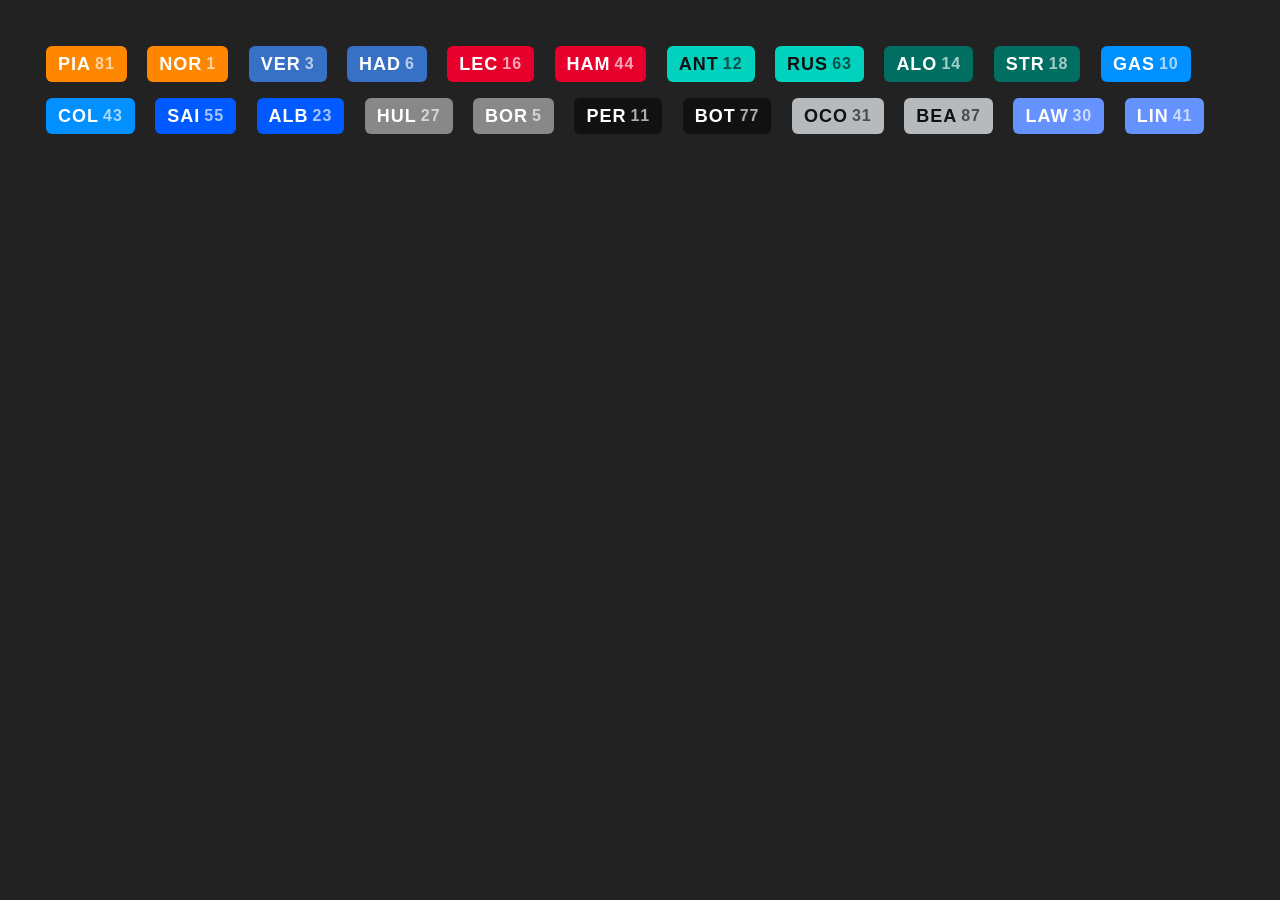
<file: meme/tempt.html>
<!DOCTYPE html>
<html>

<head>
<meta charset="UTF-8">

<style>

body{
    background:#222;
    padding:30px;
    font-family:Arial, sans-serif;
}


/* F1车手标签 */

.driver-tag{

    display:inline-flex;

    align-items:center;

    height:36px;

    padding:0 12px;

    margin:8px;

    border-radius:6px;

    color:white;

    font-weight:900;

    letter-spacing:1px;

    font-size:18px;

}


/* 号码 */

.number{

    margin-left:4px;

    opacity:.65;

    font-size:16px;

}


/* 车队颜色 */

.mclaren{
    background:#FF8700;
}


.redbull{
    background:#3671C6;
}


.ferrari{
    background:#E8002D;
}


.mercedes{
    background:#00D2BE;
    color:#111;
}


.aston{
    background:#006F62;
}


.alpine{
    background:#0090FF;
}


.williams{
    background:#005AFF;
}


.audi{
    background:#888888;
}


.cadillac{
    background:#111111;
}


.haas{
    background:#B6BABD;
    color:#111;
}


.racingbulls{
    background:#6692FF;
}



</style>

</head>


<body>


<!-- McLaren -->

<div class="driver-tag mclaren">
PIA<span class="number">81</span>
</div>

<div class="driver-tag mclaren">
NOR<span class="number">1</span>
</div>


<!-- Red Bull -->

<div class="driver-tag redbull">
VER<span class="number">3</span>
</div>

<div class="driver-tag redbull">
HAD<span class="number">6</span>
</div>


<!-- Ferrari -->

<div class="driver-tag ferrari">
LEC<span class="number">16</span>
</div>

<div class="driver-tag ferrari">
HAM<span class="number">44</span>
</div>


<!-- Mercedes -->

<div class="driver-tag mercedes">
ANT<span class="number">12</span>
</div>

<div class="driver-tag mercedes">
RUS<span class="number">63</span>
</div>


<!-- Aston Martin -->

<div class="driver-tag aston">
ALO<span class="number">14</span>
</div>

<div class="driver-tag aston">
STR<span class="number">18</span>
</div>


<!-- Alpine -->

<div class="driver-tag alpine">
GAS<span class="number">10</span>
</div>

<div class="driver-tag alpine">
COL<span class="number">43</span>
</div>


<!-- Williams -->

<div class="driver-tag williams">
SAI<span class="number">55</span>
</div>

<div class="driver-tag williams">
ALB<span class="number">23</span>
</div>


<!-- Audi -->

<div class="driver-tag audi">
HUL<span class="number">27</span>
</div>

<div class="driver-tag audi">
BOR<span class="number">5</span>
</div>


<!-- Cadillac -->

<div class="driver-tag cadillac">
PER<span class="number">11</span>
</div>

<div class="driver-tag cadillac">
BOT<span class="number">77</span>
</div>


<!-- Haas -->

<div class="driver-tag haas">
OCO<span class="number">31</span>
</div>

<div class="driver-tag haas">
BEA<span class="number">87</span>
</div>


<!-- Racing Bulls -->

<div class="driver-tag racingbulls">
LAW<span class="number">30</span>
</div>

<div class="driver-tag racingbulls">
LIN<span class="number">41</span>
</div>


</body>

</html>
</file>
